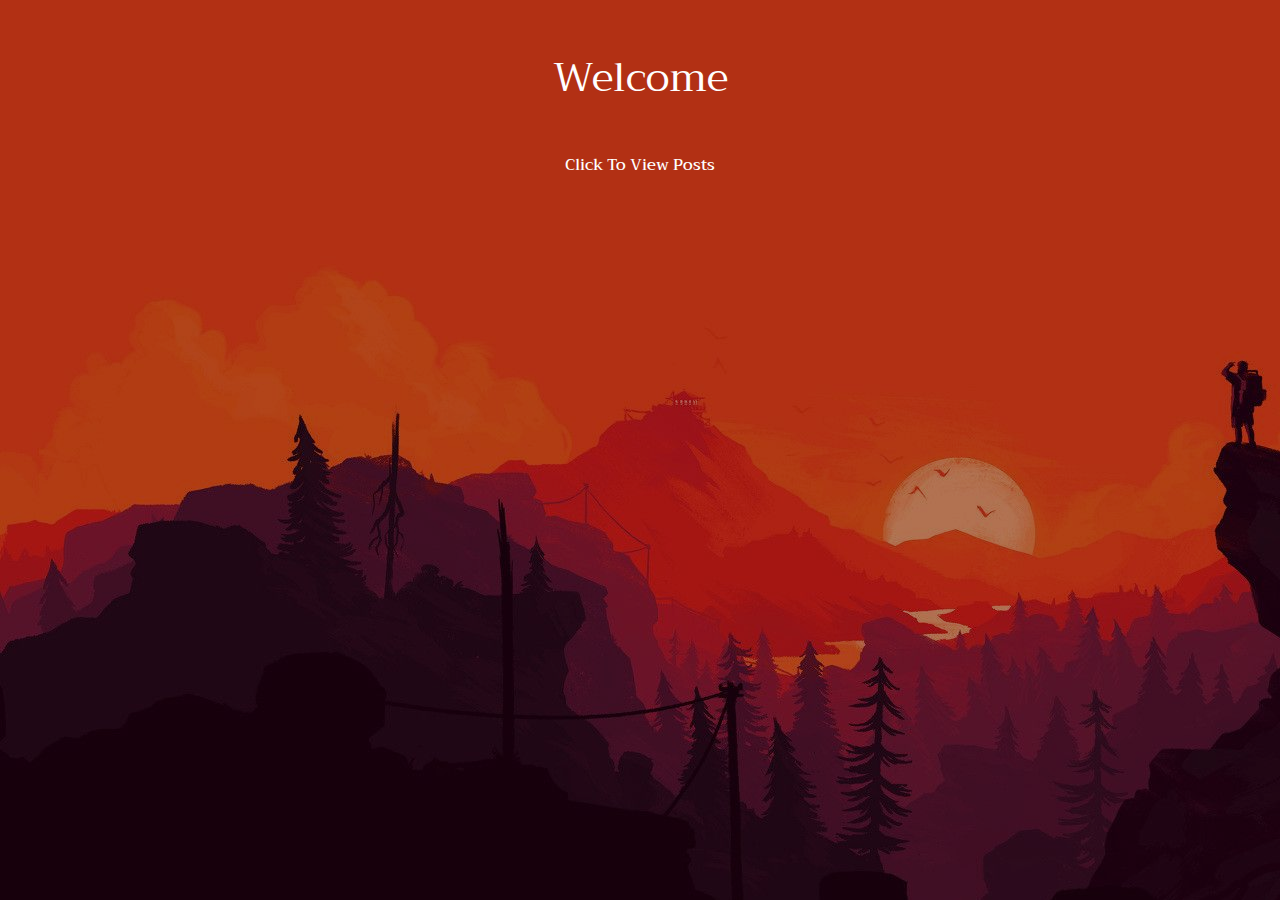
<file: index.html>
<!DOCTYPE html>
<html lang="en">
<head>
    <meta charset="UTF-8">
    <meta http-equiv="X-UA-Compatible" content="IE=edge">
    <meta name="viewport" content="width=device-width, initial-scale=1.0">
    <link rel="stylesheet" href="https://fonts.googleapis.com/css?family=Trirong">
    <link rel="stylesheet" href="css/bootstrap.min.css">
    <link rel="stylesheet" href="css/style.css">
    <title>Blog</title>
</head>
<body class="bg">
    <div class=" justify-content-center align-items-center text-center welcome container mt-5">
        <p class="text-white fs-1">Welcome</p>
        <div class="mt-5">
             <a href="./home.html" style="text-decoration: none"><p class="text-white h6">Click To View Posts</p></a>
        </div>
       
    </div>
    
</body>
</html>
</file>
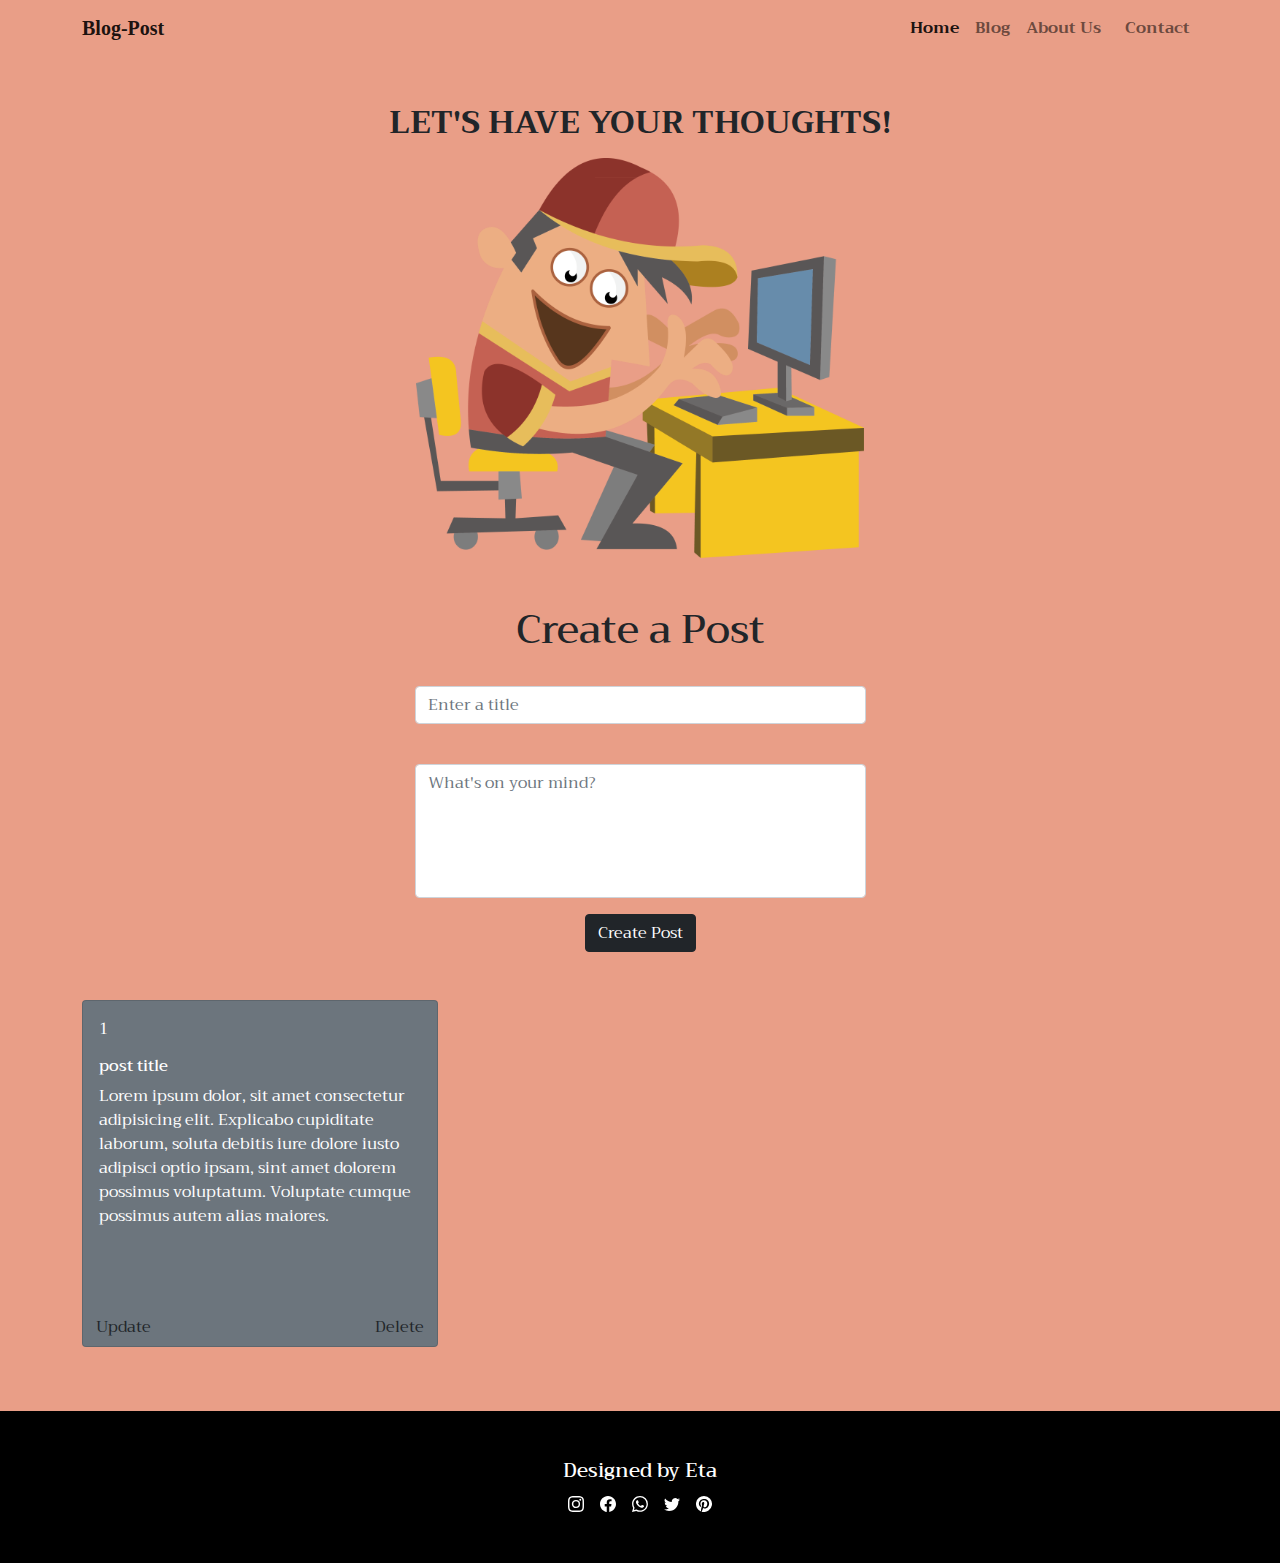
<file: home.html>
<!DOCTYPE html>
<html lang="en">

<head>
    <meta charset="UTF-8">
    <meta http-equiv="X-UA-Compatible" content="IE=edge">
    <meta name="viewport" content="width=device-width, initial-scale=1.0">
    <link rel="stylesheet" href="https://fonts.googleapis.com/css?family=Trirong">
    <link rel="stylesheet" href="css/bootstrap.min.css">
    <link rel="stylesheet" href="css/style.css">
    <title>Posts</title>
</head>

<body>
    <header>
        <nav class="navbar navbar-expand-lg navbar-light bg-navbar fw-bold">
            <div class="container">
              <a class="navbar-brand fw-bold" href="index.html" style="font-family: 'Pacifico', cursive;">Blog-Post</a>
              <button class="navbar-toggler" type="button" data-bs-toggle="collapse" data-bs-target="#navbarSupportedContent" aria-controls="navbarSupportedContent" aria-expanded="false" aria-label="Toggle navigation">
                <span class="navbar-toggler-icon"></span>
              </button>
              <div class="collapse navbar-collapse" id="navbarSupportedContent">
                <ul class="navbar-nav ms-auto mb-2 mb-lg-0">
                  <li class="nav-item">
                    <a class="nav-link active" aria-current="page" href="#">Home</a>
                  </li>
                  <li class="nav-item">
                    <a class="nav-link" href="#">Blog</a>
                  </li>
                  <li class="nav-item">
                    <a class="nav-link me-2" href="#">About Us</a>
                  </li>
                  <li class="nav-item">
                    <a class="nav-link" href="#">Contact</a>
                  </li>
                </ul>
              </div>
            </div>
        </nav>
    </header>
    <div class="container mt-5">
        <h2 class="fw-bold text-center">LET'S HAVE YOUR THOUGHTS!</h2>
    </div>
    <div class="img-fluid image text-center mt-3">
        <img src="./img/favpng_computer-adobe-illustrator-clip-art.png" alt="">
    </div>
    <div class="top-section mt-5 text-center">
        <div class="container">
            <h1 class="">Create a Post</h1>
            <div class="row d-flex align-items-center justify-content-center">
                <div class="col-md-5">
                    <form action="" id="post-form">
                        <div class="mb-3">
                            <label for="exampleFormControlInput1" class="form-label"></label>
                            <input type="text" class="form-control" id="title"
                                placeholder="Enter a title">
                        </div>
                        <div class="mb-3">
                            <label for="exampleFormControlTextarea1" class="form-label"></label>
                            <textarea class="form-control" style="resize: none" id="body" rows="5" placeholder="What's on your mind?"></textarea>
                        </div>
                        <div class="d-flex justify-content-center align-items-center">
                            <button class="btn btn-dark text-white" type="submit">Create Post</button>
                        </div>
                    </form>
                </div>
            </div>
        </div>
    </div>
    <div class="card-section mt-5">
        <div class="container">
            <div class="row" id="post-holder">
                <div class="col-md-4">
                    <div class="card text-white bg-secondary">
                        <div class="card-body">
                            <p>1</p>
                            <h6 id="post-title">post title</h6>
                            <p id="post-body">Lorem ipsum dolor, sit amet consectetur adipisicing elit. Explicabo cupiditate laborum,
                                soluta debitis iure dolore iusto adipisci optio ipsam, sint amet dolorem possimus
                                voluptatum. Voluptate cumque possimus autem alias maiores.</p>
                            
                        </div>
                        <div class="d-flex justify-content-between mt-5">
                            <button class="btn">Update</button>
                            <button class="btn">Delete</button>
                        </div>
                        
                    </div>
                </div>
            </div>
        </div>
    </div>
    <footer class="footer text-white py-5 justify-content-center">
        <div class="text-center"><p class="h5">Designed by Eta</p></div>
        <div class="mx-3 d-flex justify-content-center align-items-center">
            <div class="d-flex">
                <div class="mx-2">
                <svg xmlns="http://www.w3.org/2000/svg" width="16" height="16" fill="currentColor" class="bi bi-instagram" viewBox="0 0 16 16">
                    <path d="M8 0C5.829 0 5.556.01 4.703.048 3.85.088 3.269.222 2.76.42a3.917 3.917 0 0 0-1.417.923A3.927 3.927 0 0 0 .42 2.76C.222 3.268.087 3.85.048 4.7.01 5.555 0 5.827 0 8.001c0 2.172.01 2.444.048 3.297.04.852.174 1.433.372 1.942.205.526.478.972.923 1.417.444.445.89.719 1.416.923.51.198 1.09.333 1.942.372C5.555 15.99 5.827 16 8 16s2.444-.01 3.298-.048c.851-.04 1.434-.174 1.943-.372a3.916 3.916 0 0 0 1.416-.923c.445-.445.718-.891.923-1.417.197-.509.332-1.09.372-1.942C15.99 10.445 16 10.173 16 8s-.01-2.445-.048-3.299c-.04-.851-.175-1.433-.372-1.941a3.926 3.926 0 0 0-.923-1.417A3.911 3.911 0 0 0 13.24.42c-.51-.198-1.092-.333-1.943-.372C10.443.01 10.172 0 7.998 0h.003zm-.717 1.442h.718c2.136 0 2.389.007 3.232.046.78.035 1.204.166 1.486.275.373.145.64.319.92.599.28.28.453.546.598.92.11.281.24.705.275 1.485.039.843.047 1.096.047 3.231s-.008 2.389-.047 3.232c-.035.78-.166 1.203-.275 1.485a2.47 2.47 0 0 1-.599.919c-.28.28-.546.453-.92.598-.28.11-.704.24-1.485.276-.843.038-1.096.047-3.232.047s-2.39-.009-3.233-.047c-.78-.036-1.203-.166-1.485-.276a2.478 2.478 0 0 1-.92-.598 2.48 2.48 0 0 1-.6-.92c-.109-.281-.24-.705-.275-1.485-.038-.843-.046-1.096-.046-3.233 0-2.136.008-2.388.046-3.231.036-.78.166-1.204.276-1.486.145-.373.319-.64.599-.92.28-.28.546-.453.92-.598.282-.11.705-.24 1.485-.276.738-.034 1.024-.044 2.515-.045v.002zm4.988 1.328a.96.96 0 1 0 0 1.92.96.96 0 0 0 0-1.92zm-4.27 1.122a4.109 4.109 0 1 0 0 8.217 4.109 4.109 0 0 0 0-8.217zm0 1.441a2.667 2.667 0 1 1 0 5.334 2.667 2.667 0 0 1 0-5.334z"/>
                </svg></div>
                <div class="mx-2">
                <svg xmlns="http://www.w3.org/2000/svg" width="16" height="16" fill="currentColor" class="bi bi-facebook" viewBox="0 0 16 16">
                    <path d="M16 8.049c0-4.446-3.582-8.05-8-8.05C3.58 0-.002 3.603-.002 8.05c0 4.017 2.926 7.347 6.75 7.951v-5.625h-2.03V8.05H6.75V6.275c0-2.017 1.195-3.131 3.022-3.131.876 0 1.791.157 1.791.157v1.98h-1.009c-.993 0-1.303.621-1.303 1.258v1.51h2.218l-.354 2.326H9.25V16c3.824-.604 6.75-3.934 6.75-7.951z"/>
                </svg></div>
                <div class="mx-2">
                <svg xmlns="http://www.w3.org/2000/svg" width="16" height="16" fill="currentColor" class="bi bi-whatsapp" viewBox="0 0 16 16">
                    <path d="M13.601 2.326A7.854 7.854 0 0 0 7.994 0C3.627 0 .068 3.558.064 7.926c0 1.399.366 2.76 1.057 3.965L0 16l4.204-1.102a7.933 7.933 0 0 0 3.79.965h.004c4.368 0 7.926-3.558 7.93-7.93A7.898 7.898 0 0 0 13.6 2.326zM7.994 14.521a6.573 6.573 0 0 1-3.356-.92l-.24-.144-2.494.654.666-2.433-.156-.251a6.56 6.56 0 0 1-1.007-3.505c0-3.626 2.957-6.584 6.591-6.584a6.56 6.56 0 0 1 4.66 1.931 6.557 6.557 0 0 1 1.928 4.66c-.004 3.639-2.961 6.592-6.592 6.592zm3.615-4.934c-.197-.099-1.17-.578-1.353-.646-.182-.065-.315-.099-.445.099-.133.197-.513.646-.627.775-.114.133-.232.148-.43.05-.197-.1-.836-.308-1.592-.985-.59-.525-.985-1.175-1.103-1.372-.114-.198-.011-.304.088-.403.087-.088.197-.232.296-.346.1-.114.133-.198.198-.33.065-.134.034-.248-.015-.347-.05-.099-.445-1.076-.612-1.47-.16-.389-.323-.335-.445-.34-.114-.007-.247-.007-.38-.007a.729.729 0 0 0-.529.247c-.182.198-.691.677-.691 1.654 0 .977.71 1.916.81 2.049.098.133 1.394 2.132 3.383 2.992.47.205.84.326 1.129.418.475.152.904.129 1.246.08.38-.058 1.171-.48 1.338-.943.164-.464.164-.86.114-.943-.049-.084-.182-.133-.38-.232z"/>
                </svg></div>
                <div class="mx-2">
                <svg xmlns="http://www.w3.org/2000/svg" width="16" height="16" fill="currentColor" class="bi bi-twitter" viewBox="0 0 16 16">
                    <path d="M5.026 15c6.038 0 9.341-5.003 9.341-9.334 0-.14 0-.282-.006-.422A6.685 6.685 0 0 0 16 3.542a6.658 6.658 0 0 1-1.889.518 3.301 3.301 0 0 0 1.447-1.817 6.533 6.533 0 0 1-2.087.793A3.286 3.286 0 0 0 7.875 6.03a9.325 9.325 0 0 1-6.767-3.429 3.289 3.289 0 0 0 1.018 4.382A3.323 3.323 0 0 1 .64 6.575v.045a3.288 3.288 0 0 0 2.632 3.218 3.203 3.203 0 0 1-.865.115 3.23 3.23 0 0 1-.614-.057 3.283 3.283 0 0 0 3.067 2.277A6.588 6.588 0 0 1 .78 13.58a6.32 6.32 0 0 1-.78-.045A9.344 9.344 0 0 0 5.026 15z"/>
                </svg></div>
                <div class="mx-2">
                <svg xmlns="http://www.w3.org/2000/svg" width="16" height="16" fill="currentColor" class="bi bi-pinterest" viewBox="0 0 16 16">
                    <path d="M8 0a8 8 0 0 0-2.915 15.452c-.07-.633-.134-1.606.027-2.297.146-.625.938-3.977.938-3.977s-.239-.479-.239-1.187c0-1.113.645-1.943 1.448-1.943.682 0 1.012.512 1.012 1.127 0 .686-.437 1.712-.663 2.663-.188.796.4 1.446 1.185 1.446 1.422 0 2.515-1.5 2.515-3.664 0-1.915-1.377-3.254-3.342-3.254-2.276 0-3.612 1.707-3.612 3.471 0 .688.265 1.425.595 1.826a.24.24 0 0 1 .056.23c-.061.252-.196.796-.222.907-.035.146-.116.177-.268.107-1-.465-1.624-1.926-1.624-3.1 0-2.523 1.834-4.84 5.286-4.84 2.775 0 4.932 1.977 4.932 4.62 0 2.757-1.739 4.976-4.151 4.976-.811 0-1.573-.421-1.834-.919l-.498 1.902c-.181.695-.669 1.566-.995 2.097A8 8 0 1 0 8 0z"/>
                </svg></div>
            </div>
        </div>

    </footer>
    <script src="js/bootstrap.min.js"></script>
    <script src="js/app.js"></script>
</body>

</html>
</file>
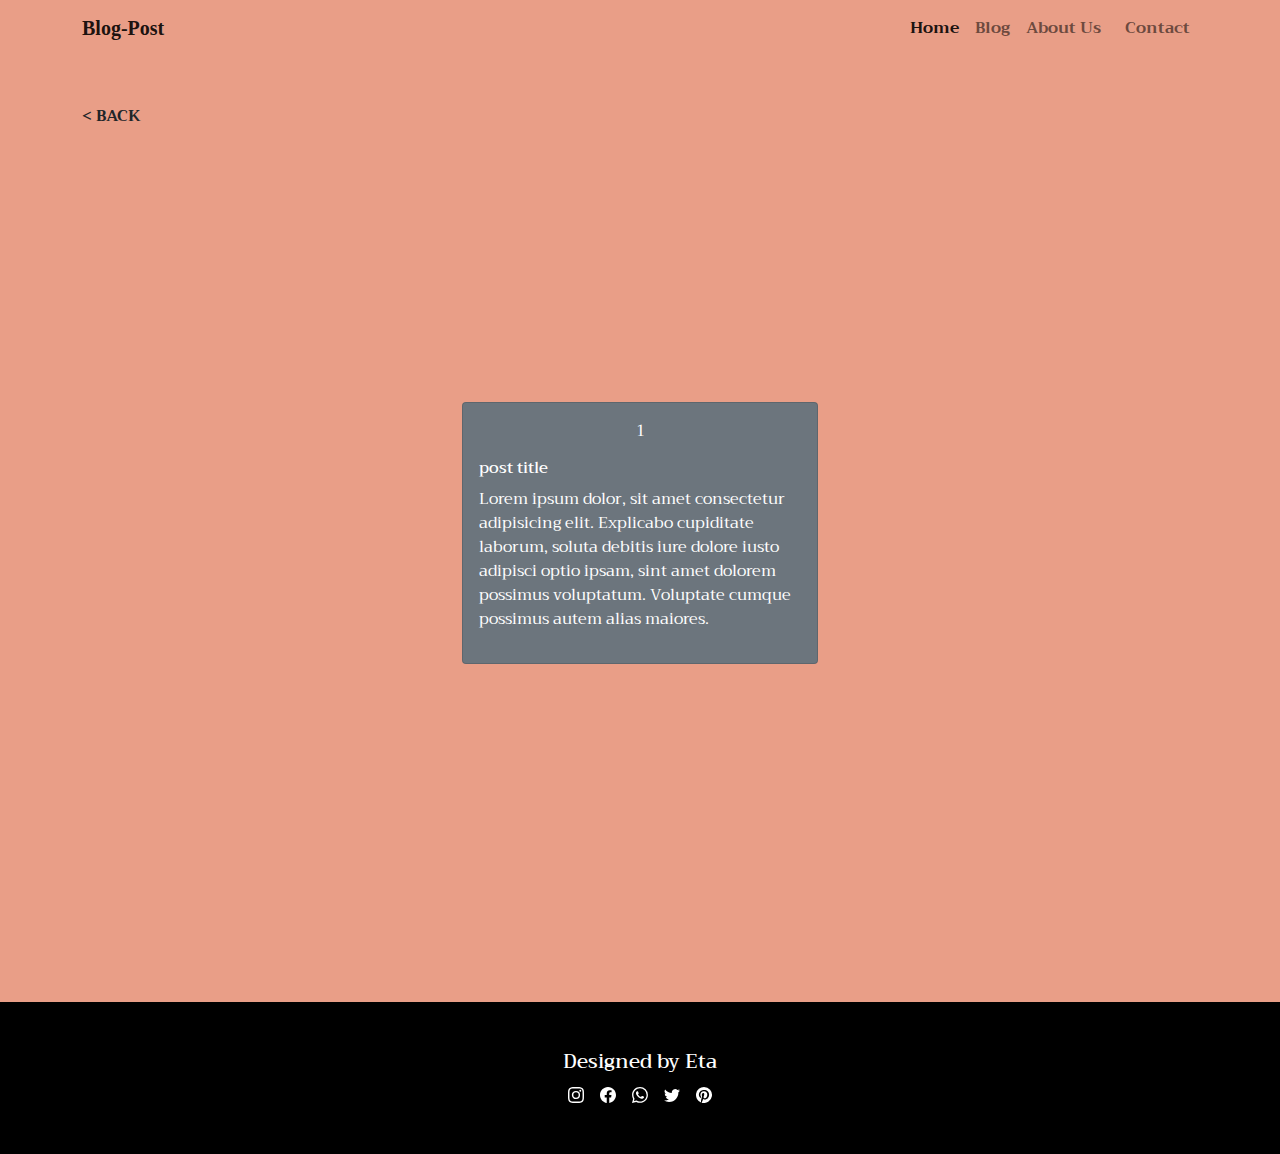
<file: view.html>
<!DOCTYPE html>
<html lang="en">
<head>
    <meta charset="UTF-8">
    <meta http-equiv="X-UA-Compatible" content="IE=edge">
    <meta name="viewport" content="width=device-width, initial-scale=1.0">
    <link rel="stylesheet" href="https://fonts.googleapis.com/css?family=Trirong">
    <link rel="stylesheet" href="css/bootstrap.min.css">
    <link rel="stylesheet" href="css/style.css">
    <title>Document</title>
</head>
<body>
    <header>
        <nav class="navbar navbar-expand-lg navbar-light bg-navbar fw-bold">
            <div class="container">
              <a class="navbar-brand fw-bold" href="index.html" style="font-family: 'Pacifico', cursive;">Blog-Post</a>
              <button class="navbar-toggler" type="button" data-bs-toggle="collapse" data-bs-target="#navbarSupportedContent" aria-controls="navbarSupportedContent" aria-expanded="false" aria-label="Toggle navigation">
                <span class="navbar-toggler-icon"></span>
              </button>
              <div class="collapse navbar-collapse" id="navbarSupportedContent">
                <ul class="navbar-nav ms-auto mb-2 mb-lg-0">
                  <li class="nav-item">
                    <a class="nav-link active" aria-current="page" href="#">Home</a>
                  </li>
                  <li class="nav-item">
                    <a class="nav-link" href="#">Blog</a>
                  </li>
                  <li class="nav-item">
                    <a class="nav-link me-2" href="#">About Us</a>
                  </li>
                  <li class="nav-item">
                    <a class="nav-link" href="#">Contact</a>
                  </li>
                </ul>
              </div>
            </div>
        </nav>
    </header>
    <div class="card-section mt-5 single">
        <div class="container">
            <div class="mt-1">
                <a href="home.html" style="text-decoration:none"><span class="text-dark fw-bold fs-6">< BACK</span></a>
            </div>
            <div class= "row d-flex justify-content-center align-items-center flex-column" id="posts" style="height: 90vh">
                <div class="col-md-4">
                    <div class="card text-white bg-secondary d-flex align-items-center">
                        <div class="card-body">
                            <p id="post-id" class="text-center">1</p>
                            <h6 id="post-title">post title</h6>
                            <p id="post-body">Lorem ipsum dolor, sit amet consectetur adipisicing elit. Explicabo cupiditate laborum,
                                soluta debitis iure dolore iusto adipisci optio ipsam, sint amet dolorem possimus
                                voluptatum. Voluptate cumque possimus autem alias maiores.</p>
                        </div>
                    </div>
                </div>
            </div>
        </div>
    </div>
    <footer class="footer text-white py-5 justify-content-center">
        <div class="text-center"><p class="h5">Designed by Eta</p></div>
        <div class="mx-3 d-flex justify-content-center align-items-center">
            <div class="d-flex">
                <div class="mx-2">
                <svg xmlns="http://www.w3.org/2000/svg" width="16" height="16" fill="currentColor" class="bi bi-instagram" viewBox="0 0 16 16">
                    <path d="M8 0C5.829 0 5.556.01 4.703.048 3.85.088 3.269.222 2.76.42a3.917 3.917 0 0 0-1.417.923A3.927 3.927 0 0 0 .42 2.76C.222 3.268.087 3.85.048 4.7.01 5.555 0 5.827 0 8.001c0 2.172.01 2.444.048 3.297.04.852.174 1.433.372 1.942.205.526.478.972.923 1.417.444.445.89.719 1.416.923.51.198 1.09.333 1.942.372C5.555 15.99 5.827 16 8 16s2.444-.01 3.298-.048c.851-.04 1.434-.174 1.943-.372a3.916 3.916 0 0 0 1.416-.923c.445-.445.718-.891.923-1.417.197-.509.332-1.09.372-1.942C15.99 10.445 16 10.173 16 8s-.01-2.445-.048-3.299c-.04-.851-.175-1.433-.372-1.941a3.926 3.926 0 0 0-.923-1.417A3.911 3.911 0 0 0 13.24.42c-.51-.198-1.092-.333-1.943-.372C10.443.01 10.172 0 7.998 0h.003zm-.717 1.442h.718c2.136 0 2.389.007 3.232.046.78.035 1.204.166 1.486.275.373.145.64.319.92.599.28.28.453.546.598.92.11.281.24.705.275 1.485.039.843.047 1.096.047 3.231s-.008 2.389-.047 3.232c-.035.78-.166 1.203-.275 1.485a2.47 2.47 0 0 1-.599.919c-.28.28-.546.453-.92.598-.28.11-.704.24-1.485.276-.843.038-1.096.047-3.232.047s-2.39-.009-3.233-.047c-.78-.036-1.203-.166-1.485-.276a2.478 2.478 0 0 1-.92-.598 2.48 2.48 0 0 1-.6-.92c-.109-.281-.24-.705-.275-1.485-.038-.843-.046-1.096-.046-3.233 0-2.136.008-2.388.046-3.231.036-.78.166-1.204.276-1.486.145-.373.319-.64.599-.92.28-.28.546-.453.92-.598.282-.11.705-.24 1.485-.276.738-.034 1.024-.044 2.515-.045v.002zm4.988 1.328a.96.96 0 1 0 0 1.92.96.96 0 0 0 0-1.92zm-4.27 1.122a4.109 4.109 0 1 0 0 8.217 4.109 4.109 0 0 0 0-8.217zm0 1.441a2.667 2.667 0 1 1 0 5.334 2.667 2.667 0 0 1 0-5.334z"/>
                </svg></div>
                <div class="mx-2">
                <svg xmlns="http://www.w3.org/2000/svg" width="16" height="16" fill="currentColor" class="bi bi-facebook" viewBox="0 0 16 16">
                    <path d="M16 8.049c0-4.446-3.582-8.05-8-8.05C3.58 0-.002 3.603-.002 8.05c0 4.017 2.926 7.347 6.75 7.951v-5.625h-2.03V8.05H6.75V6.275c0-2.017 1.195-3.131 3.022-3.131.876 0 1.791.157 1.791.157v1.98h-1.009c-.993 0-1.303.621-1.303 1.258v1.51h2.218l-.354 2.326H9.25V16c3.824-.604 6.75-3.934 6.75-7.951z"/>
                </svg></div>
                <div class="mx-2">
                <svg xmlns="http://www.w3.org/2000/svg" width="16" height="16" fill="currentColor" class="bi bi-whatsapp" viewBox="0 0 16 16">
                    <path d="M13.601 2.326A7.854 7.854 0 0 0 7.994 0C3.627 0 .068 3.558.064 7.926c0 1.399.366 2.76 1.057 3.965L0 16l4.204-1.102a7.933 7.933 0 0 0 3.79.965h.004c4.368 0 7.926-3.558 7.93-7.93A7.898 7.898 0 0 0 13.6 2.326zM7.994 14.521a6.573 6.573 0 0 1-3.356-.92l-.24-.144-2.494.654.666-2.433-.156-.251a6.56 6.56 0 0 1-1.007-3.505c0-3.626 2.957-6.584 6.591-6.584a6.56 6.56 0 0 1 4.66 1.931 6.557 6.557 0 0 1 1.928 4.66c-.004 3.639-2.961 6.592-6.592 6.592zm3.615-4.934c-.197-.099-1.17-.578-1.353-.646-.182-.065-.315-.099-.445.099-.133.197-.513.646-.627.775-.114.133-.232.148-.43.05-.197-.1-.836-.308-1.592-.985-.59-.525-.985-1.175-1.103-1.372-.114-.198-.011-.304.088-.403.087-.088.197-.232.296-.346.1-.114.133-.198.198-.33.065-.134.034-.248-.015-.347-.05-.099-.445-1.076-.612-1.47-.16-.389-.323-.335-.445-.34-.114-.007-.247-.007-.38-.007a.729.729 0 0 0-.529.247c-.182.198-.691.677-.691 1.654 0 .977.71 1.916.81 2.049.098.133 1.394 2.132 3.383 2.992.47.205.84.326 1.129.418.475.152.904.129 1.246.08.38-.058 1.171-.48 1.338-.943.164-.464.164-.86.114-.943-.049-.084-.182-.133-.38-.232z"/>
                </svg></div>
                <div class="mx-2">
                <svg xmlns="http://www.w3.org/2000/svg" width="16" height="16" fill="currentColor" class="bi bi-twitter" viewBox="0 0 16 16">
                    <path d="M5.026 15c6.038 0 9.341-5.003 9.341-9.334 0-.14 0-.282-.006-.422A6.685 6.685 0 0 0 16 3.542a6.658 6.658 0 0 1-1.889.518 3.301 3.301 0 0 0 1.447-1.817 6.533 6.533 0 0 1-2.087.793A3.286 3.286 0 0 0 7.875 6.03a9.325 9.325 0 0 1-6.767-3.429 3.289 3.289 0 0 0 1.018 4.382A3.323 3.323 0 0 1 .64 6.575v.045a3.288 3.288 0 0 0 2.632 3.218 3.203 3.203 0 0 1-.865.115 3.23 3.23 0 0 1-.614-.057 3.283 3.283 0 0 0 3.067 2.277A6.588 6.588 0 0 1 .78 13.58a6.32 6.32 0 0 1-.78-.045A9.344 9.344 0 0 0 5.026 15z"/>
                </svg></div>
                <div class="mx-2">
                <svg xmlns="http://www.w3.org/2000/svg" width="16" height="16" fill="currentColor" class="bi bi-pinterest" viewBox="0 0 16 16">
                    <path d="M8 0a8 8 0 0 0-2.915 15.452c-.07-.633-.134-1.606.027-2.297.146-.625.938-3.977.938-3.977s-.239-.479-.239-1.187c0-1.113.645-1.943 1.448-1.943.682 0 1.012.512 1.012 1.127 0 .686-.437 1.712-.663 2.663-.188.796.4 1.446 1.185 1.446 1.422 0 2.515-1.5 2.515-3.664 0-1.915-1.377-3.254-3.342-3.254-2.276 0-3.612 1.707-3.612 3.471 0 .688.265 1.425.595 1.826a.24.24 0 0 1 .056.23c-.061.252-.196.796-.222.907-.035.146-.116.177-.268.107-1-.465-1.624-1.926-1.624-3.1 0-2.523 1.834-4.84 5.286-4.84 2.775 0 4.932 1.977 4.932 4.62 0 2.757-1.739 4.976-4.151 4.976-.811 0-1.573-.421-1.834-.919l-.498 1.902c-.181.695-.669 1.566-.995 2.097A8 8 0 1 0 8 0z"/>
                </svg></div>
            </div>
        </div>

    </footer>
    <script src="js/bootstrap.min.js"></script>
    <script src="js/view.js"></script>
</body>
</html>
</file>
<file: css/style.css>
.bg{
    background:linear-gradient(
        rgba(0,0,0,0.3),
        rgba(0,0,0,0.3)
        ),
    
    url(../img/bg2.jpg);
}

body {
    font-family: "Trirong", serif;  
  }

  body, .bg-navbar{
    background-color: rgb(233, 158, 135) !important;

}

.image img{
    width: 35%;
}
.footer {
    background-color: black;
    margin-top: 5%;
}
</file>
